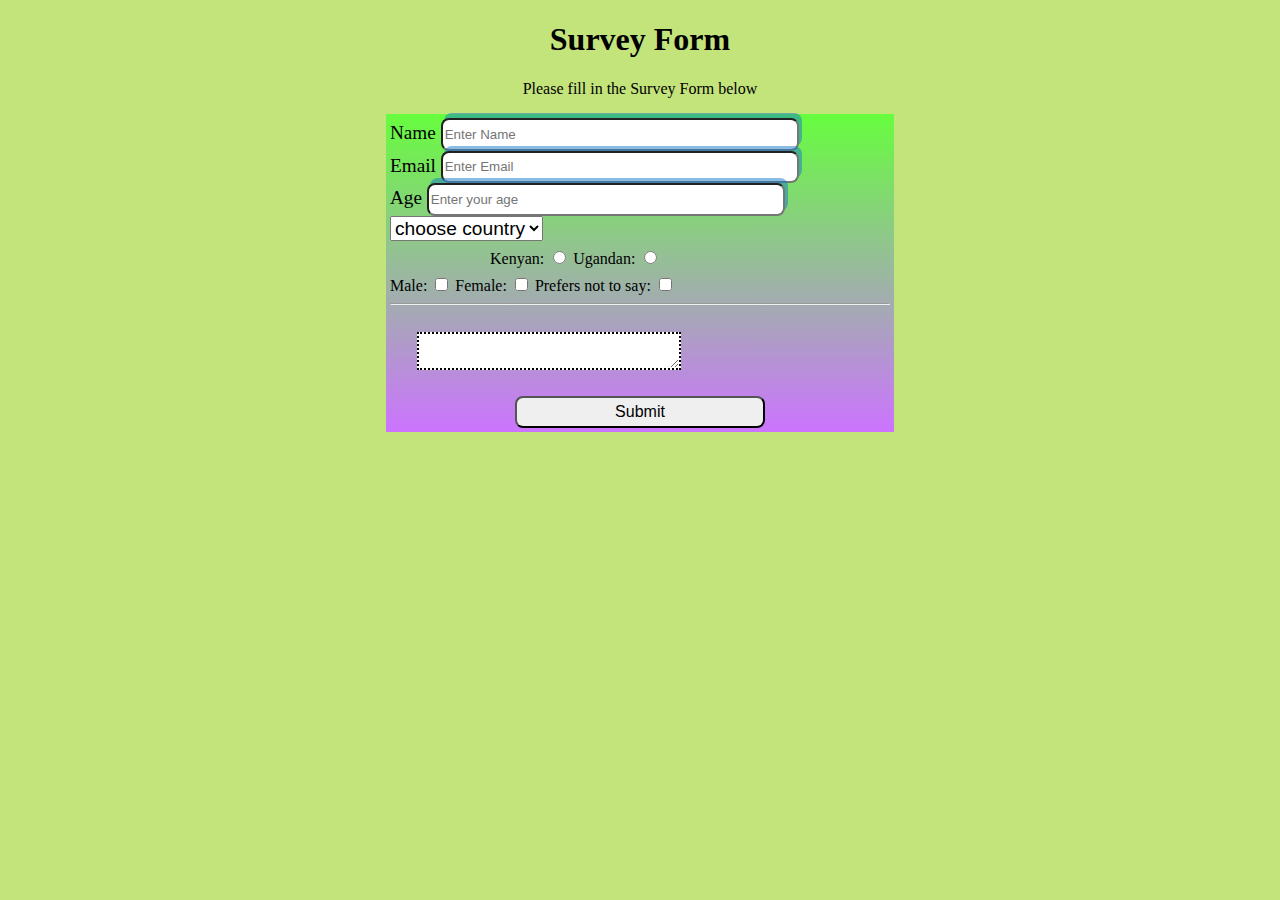
<file: Certificate Projects/Survey Form/index.html>
<!DOCTYPE html>
<html>
  <head>
    <title> Survey Form</title>
    <meta charset='UTF-8'>
    <meta lang='en'>
     <meta name="viewport" content="width=device-width, initial-scale=1" />
    <link rel='stylesheet' href='styles.css'>
  </head>
  <body id='body'>
  <h1 id='title'>Survey Form</h1>
  <p id='description'>Please fill in the Survey Form below</p>
  <form id='survey-form'>
  <label id="name-label">Name <input type='text' id='name' required placeholder='Enter Name'/></label>
  <label id="email-label">Email <input type='email' id='email' required placeholder='Enter Email'/></label>
  <label id="number-label">Age <input type='number' id='number' min='18' max='100' placeholder='Enter your age'/></label>
  <select id='dropdown'>
    <option value='0'>choose country</option>
     <option value='2'>Kenya</option>
  </select>
  <div class='nationality'>
  <label > Kenyan: <input type='radio' name='nationality' value='kenya'/></label><label > Ugandan: <input type='radio' name='nationality'value='uganda'/></label>
  </div>
  <div class='gender'>
  <label> Male: <input type='checkbox' value='male' name='male'/></label>
  <label> Female: <input type='checkbox' value='female'name='female'/></label>
  <label> Prefers not to say: <input type='checkbox' value='nosay'name='nosay'/></label>
  </div>
  <hr/>
  <textarea cols='30' row='10'></textarea>
  <input type='submit' id='submit'/>
  </form>
  </body>
</html>
</file>
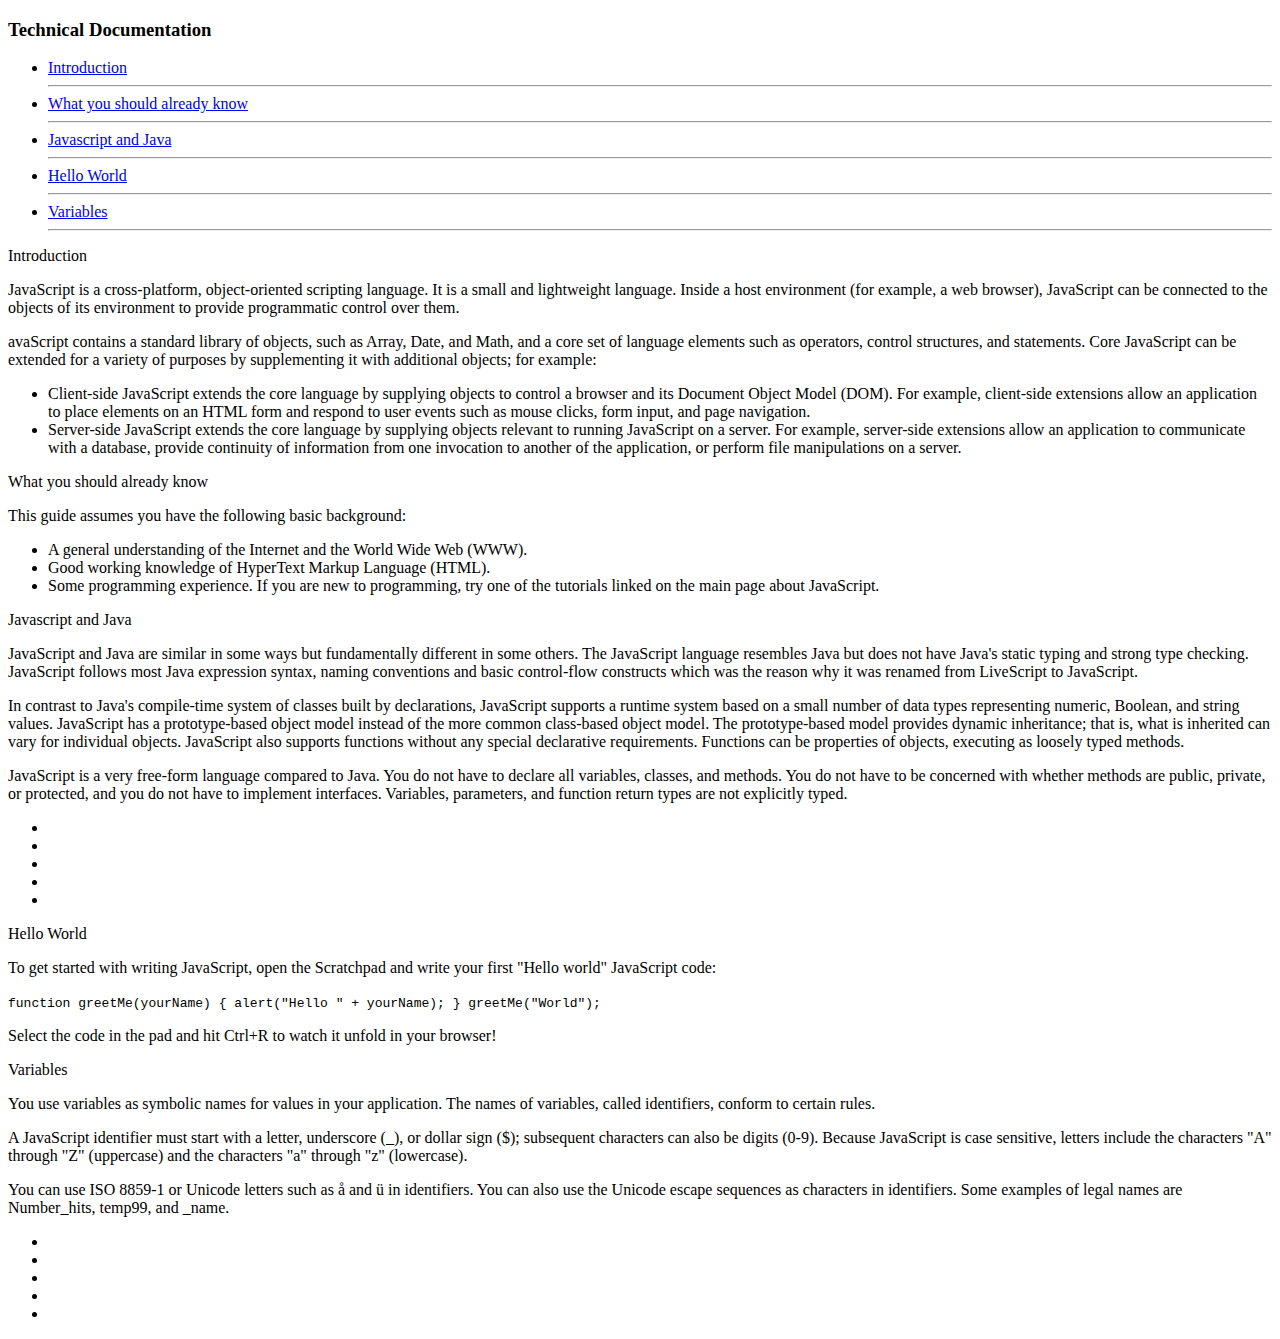
<file: Certificate Projects/Technical Documentation Page/index.html>
<!DOCTYPE html>
<html lang="en">
  <head>
    <meta charset="UTF-8">
    <meta name="viewport" content="width=device-width, initial-scale=1.0">
    
    <title>Technical Documentation Page</title>
    
    <link rel="icon" href="styles.css">
  </head>
  <body>
    <div class='all__content'>
    <nav id='navbar'>
      <header>
        <h3>Technical Documentation

        </h3>
        </header>
        <ul>
          <li><a class='nav-link' href='#introduction'>Introduction</a></li>
                  <hr/> <li><a class='nav-link' href='#what_you_should_already_know'>What you should already know</a></li>
                   <hr/>
                            <li><a class='nav-link' href='#javascript_and_java'>Javascript and Java</a></li>
                                     <hr/><li><a class='nav-link' href='#hello_world'>Hello World</a></li><hr/>
                                              <li><a class='nav-link' href='#variables'>Variables</a></li>
      <hr/> 
      </ul>
      
    </nav>
    <main id='main-doc'>
      <section id='introduction' class='main-section'>
        <header>Introduction</header>
        <p>JavaScript is a cross-platform, object-oriented scripting language. It is a small and lightweight language. Inside a host environment (for example, a web browser), JavaScript can be connected to the objects of its environment to provide programmatic control over them.</p>
        <p>avaScript contains a standard library of objects, such as Array, Date, and Math, and a core set of language elements such as operators, control structures, and statements. Core JavaScript can be extended for a variety of purposes by supplementing it with additional objects; for example:</p>
        <p></p>
        <p></p>
        <p></p>
        <code></code>
        <code></code>
        <code></code>
        <code></code>
        <code></code>
        <ul>
          <li>Client-side JavaScript extends the core language by supplying objects to control a browser and its Document Object Model (DOM). For example, client-side extensions allow an application to place elements on an HTML form and respond to user events such as mouse clicks, form input, and page navigation.</li>
          <li>Server-side JavaScript extends the core language by supplying objects relevant to running JavaScript on a server. For example, server-side extensions allow an application to communicate with a database, provide continuity of information from one invocation to another of the application, or perform file manipulations on a server.</li>
          <!-- <li></li>
          <li></li>
          <li></li> -->
        </ul>
      </section>
      <section id='what_you_should_already_know' class='main-section'>
        <header>What you should already know</header>
        <p>This guide assumes you have the following basic background:</p>
        <!-- <p></p>
        <p></p>
        <p></p>
        <p></p> -->
        <code></code>
        <code></code>
        <code></code>
        <code></code>
        <code></code>
        <ul>
          <li>A general understanding of the Internet and the World Wide Web (WWW).</li>
          <li>Good working knowledge of HyperText Markup Language (HTML).</li>
          <li>Some programming experience. If you are new to programming, try one of the tutorials linked on the main page about JavaScript.</li>
          <!-- <li></li>
          <li></li> -->
        </ul>
      </section>
      <section id='javascript_and_java' class='main-section'>
        <header> Javascript and Java</header>
        <p>JavaScript and Java are similar in some ways but fundamentally different in some others. The JavaScript language resembles Java but does not have Java's static typing and strong type checking. JavaScript follows most Java expression syntax, naming conventions and basic control-flow constructs which was the reason why it was renamed from LiveScript to JavaScript.</p>
        <p>In contrast to Java's compile-time system of classes built by declarations, JavaScript supports a runtime system based on a small number of data types representing numeric, Boolean, and string values. JavaScript has a prototype-based object model instead of the more common class-based object model. The prototype-based model provides dynamic inheritance; that is, what is inherited can vary for individual objects. JavaScript also supports functions without any special declarative requirements. Functions can be properties of objects, executing as loosely typed methods.</p>
        <p>JavaScript is a very free-form language compared to Java. You do not have to declare all variables, classes, and methods. You do not have to be concerned with whether methods are public, private, or protected, and you do not have to implement interfaces. Variables, parameters, and function return types are not explicitly typed.</p>
        <p></p>
        <p></p>
        <code></code>
        <code></code>
        <code></code>
        <code></code>
        <code></code>
        <ul>
          <li></li>
          <li></li>
          <li></li>
          <li></li>
          <li></li>
        </ul>
      </section>
      <section id='hello_world' class='main-section'>
        <header>Hello World</header>
        <p>To get started with writing JavaScript, open the Scratchpad and write your first "Hello world" JavaScript code:
</p>
        <!-- <p></p>
        <p></p>
        <p></p> -->
        
        <code>function greetMe(yourName) { alert("Hello " + yourName); }
greetMe("World");</code>
        <!-- <code></code>
        <code></code>
        <code></code>
        <code></code> -->
        <p>Select the code in the pad and hit Ctrl+R to watch it unfold in your browser!</p>
        <!-- <ul>
          <li></li>
          <li></li>
          <li></li>
          <li></li>
          <li></li>
        </ul> -->
      </section>
      <section id='variables' class='main-section'>
        <header>Variables</header>
        <p>You use variables as symbolic names for values in your application. The names of variables, called identifiers, conform to certain rules.</p>
        <p>A JavaScript identifier must start with a letter, underscore (_), or dollar sign ($); subsequent characters can also be digits (0-9). Because JavaScript is case sensitive, letters include the characters "A" through "Z" (uppercase) and the characters "a" through "z" (lowercase).</p>
        <p>You can use ISO 8859-1 or Unicode letters such as å and ü in identifiers. You can also use the Unicode escape sequences as characters in identifiers. Some examples of legal names are Number_hits, temp99, and _name.</p>
        <p></p>
        <p></p>
        <code></code>
        <code></code>
        <code></code>
        <code></code>
        <code></code>
        <ul>
          <li></li>
          <li></li>
          <li></li>
          <li></li>
          <li></li>
        </ul>
      </section>
      
    </main>
    </div>
    </body>
    </html>
</file>
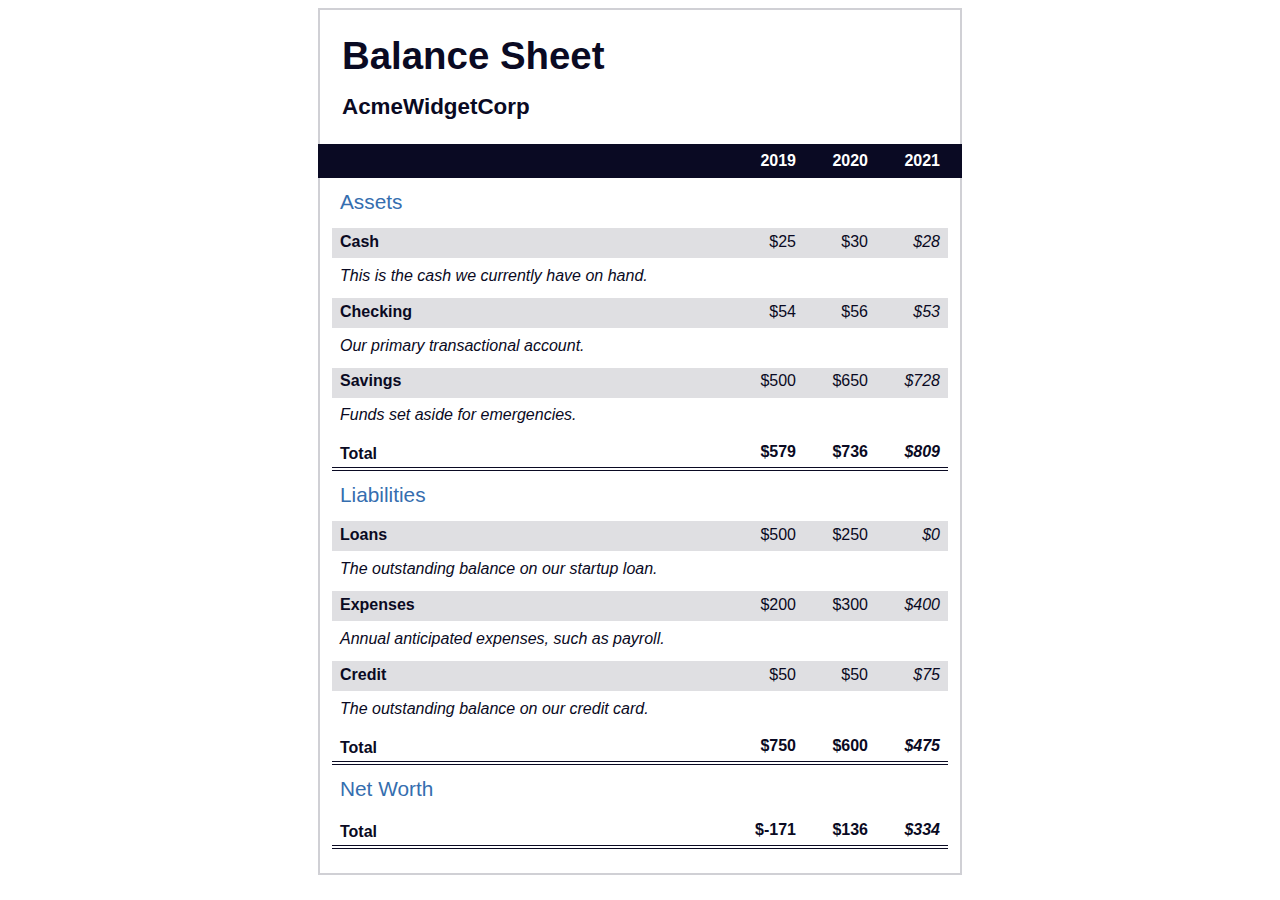
<file: Practice Projects/Balance Sheet/index.html>
<!DOCTYPE html>
<html lang="en">
  <head>
    <meta charset="UTF-8">
    <meta name="viewport" content="width=device-width, initial-scale=1.0">
    <title>Balance Sheet</title>
    <link rel="stylesheet" href="./styles.css">
  </head>
  <body>
    <main>
      <section>
        <h1>
          <span class="flex">
            <span>AcmeWidgetCorp</span>
            <span>Balance Sheet</span>
          </span>
        </h1>
        <div id="years" aria-hidden="true">
          <span class="year">2019</span>
          <span class="year">2020</span>
          <span class="year">2021</span>
        </div>
        <div class="table-wrap">
          <table>
            <caption>Assets</caption>
            <thead>
              <tr>
                <td></td>
                <th><span class="sr-only year">2019</span></th>
                <th><span class="sr-only year">2020</span></th>
                <th class="current"><span class="sr-only year">2021</span></th>
              </tr>
            </thead>
            <tbody>
              <tr class="data">
                <th>Cash <span class="description">This is the cash we currently have on hand.</span></th>
                <td>$25</td>
                <td>$30</td>
                <td class="current">$28</td>
              </tr>
              <tr class="data">
                <th>Checking <span class="description">Our primary transactional account.</span></th>
                <td>$54</td>
                <td>$56</td>
                <td class="current">$53</td>
              </tr>
              <tr class="data">
                <th>Savings <span class="description">Funds set aside for emergencies.</span></th>
                <td>$500</td>
                <td>$650</td>
                <td class="current">$728</td>
              </tr>
              <tr class="total">
                <th>Total <span class="sr-only">Assets</span></th>
                <td>$579</td>
                <td>$736</td>
                <td class="current">$809</td>
              </tr>
            </tbody>
          </table>
          <table>
            <caption>Liabilities</caption>
            <thead>
              <tr>
              <td></td>
              <th><span class="sr-only">2019</span></th>
              <th><span class="sr-only">2020</span></th>
              <th><span class="sr-only">2021</span></th>
              </tr>
            </thead>
            <tbody>
              <tr class="data">
                <th>Loans <span class="description">The outstanding balance on our startup loan.</span></th>
                <td>$500</td>
                <td>$250</td>
                <td class="current">$0</td>
              </tr>
              <tr class="data">
                <th>Expenses <span class="description">Annual anticipated expenses, such as payroll.</span></th>
                <td>$200</td>
                <td>$300</td>
                <td class="current">$400</td>
              </tr>
              <tr class="data">
                <th>Credit <span class="description">The outstanding balance on our credit card.</span></th>
                <td>$50</td>
                <td>$50</td>
                <td class="current">$75</td>
              </tr>
              <tr class="total">
                <th>Total <span class="sr-only">Liabilities</span></th>
                <td>$750</td>
                <td>$600</td>
                <td class="current">$475</td>
              </tr>
            </tbody>
          </table>
          <table>
            <caption>Net Worth</caption>
            <thead>
              <tr>
              <td></td>
              <th><span class="sr-only">2019</span></th>
              <th><span class="sr-only">2020</span></th>
              <th><span class="sr-only">2021</span></th>
              </tr>
            </thead>
            <tbody>
              <tr class="total">
                <th>Total <span class="sr-only">Net Worth</span></th>
                <td>$-171</td>
                <td>$136</td>
                <td class="current">$334</td>
              </tr>
            </tbody>
          </table>
        </div>
      </section>
    </main>
  </body>
</html>
</file>
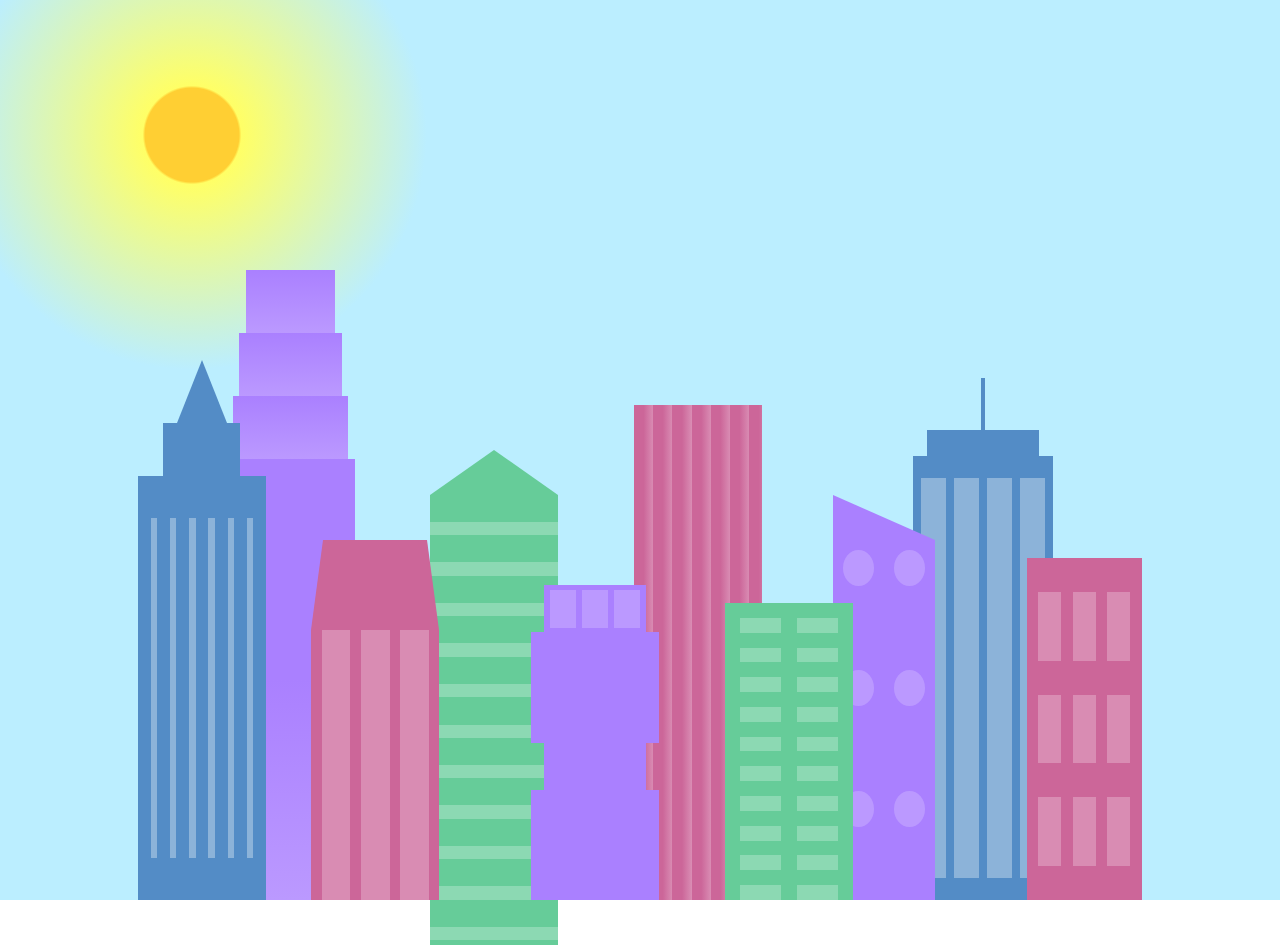
<file: Practice Projects/City Skyline/index.html>
<!DOCTYPE html>
<html lang="en">    
  <head>
    <meta charset="UTF-8">
    <title>City Skyline</title>
    <link href="styles.css" rel="stylesheet" />   
  </head>

  <body>
    <div class="background-buildings sky">
      <div></div>
      <div></div>
      <div class="bb1 building-wrap">
        <div class="bb1a bb1-window"></div>
        <div class="bb1b bb1-window"></div>
        <div class="bb1c bb1-window"></div>
        <div class="bb1d"></div>
      </div>
      <div class="bb2">
        <div class="bb2a"></div>
        <div class="bb2b"></div>
      </div>
      <div class="bb3"></div>
      <div></div>
      <div class="bb4 building-wrap">
        <div class="bb4a"></div>
        <div class="bb4b"></div>
        <div class="bb4c window-wrap">
          <div class="bb4-window"></div>
          <div class="bb4-window"></div>
          <div class="bb4-window"></div>
          <div class="bb4-window"></div>
        </div>
      </div>
      <div></div>
      <div></div>
    </div>

    <div class="foreground-buildings">
      <div></div>
      <div></div>
      <div class="fb1 building-wrap">
        <div class="fb1a"></div>
        <div class="fb1b"></div>
        <div class="fb1c"></div>
      </div>
      <div class="fb2">
        <div class="fb2a"></div>
        <div class="fb2b window-wrap">
          <div class="fb2-window"></div>
          <div class="fb2-window"></div>
          <div class="fb2-window"></div>
        </div>
      </div>
      <div></div>
      <div class="fb3 building-wrap">
        <div class="fb3a window-wrap">
          <div class="fb3-window"></div>
          <div class="fb3-window"></div>
          <div class="fb3-window"></div>
        </div>
        <div class="fb3b"></div>
        <div class="fb3a"></div>
        <div class="fb3b"></div>
      </div>
      <div class="fb4">
        <div class="fb4a"></div>
        <div class="fb4b">
          <div class="fb4-window"></div>
          <div class="fb4-window"></div>
          <div class="fb4-window"></div>
          <div class="fb4-window"></div>
          <div class="fb4-window"></div>
          <div class="fb4-window"></div>
        </div>
      </div>
      <div class="fb5"></div>
      <div class="fb6"></div>
      <div></div>
      <div></div>
    </div>
  </body>
</html>
</file>
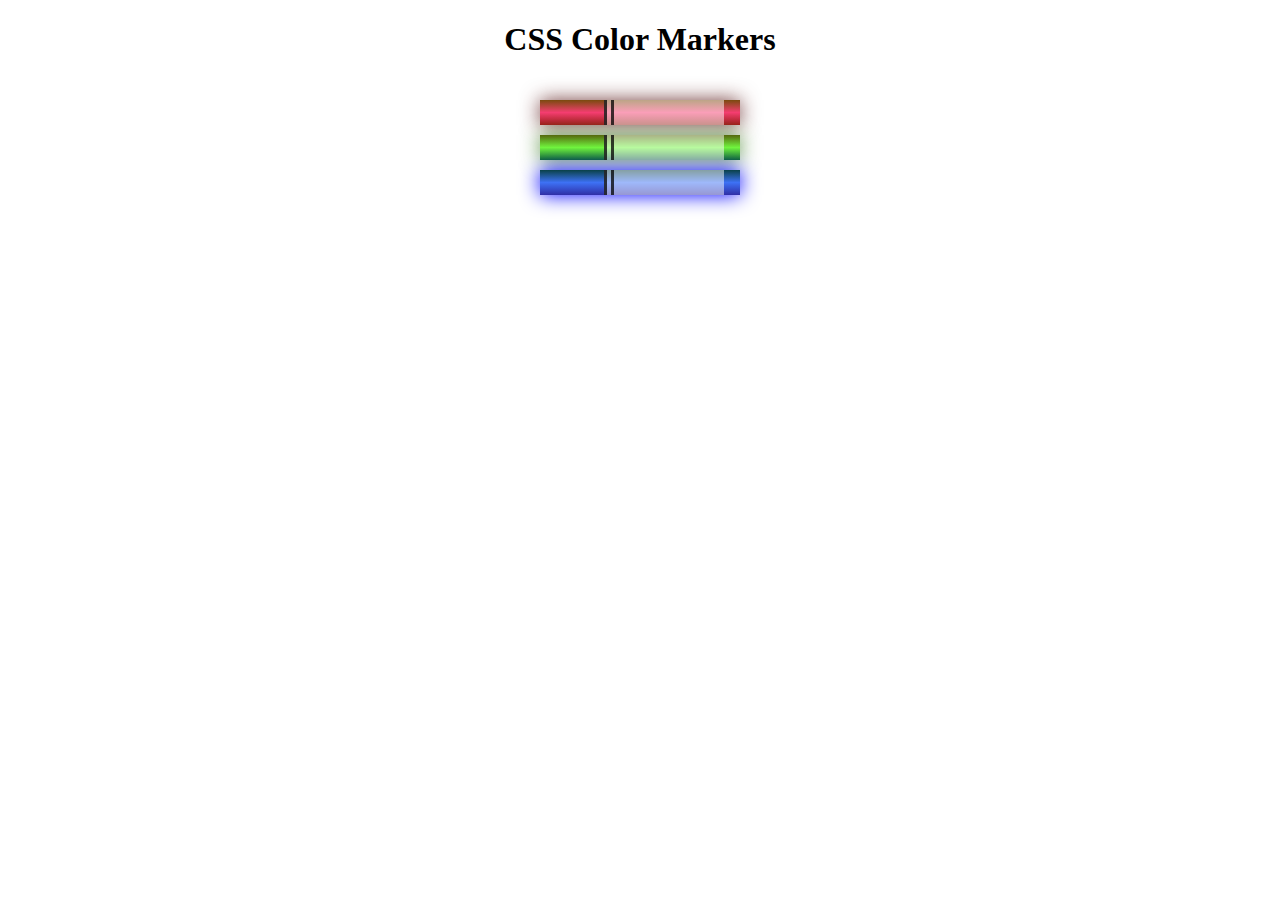
<file: Practice Projects/Colored Markers/index.html>
<!DOCTYPE html>
<html lang="en">
<head>
    <meta charset="UTF-8">
    <meta http-equiv="X-UA-Compatible" content="IE=edge">
    <meta name="viewport" content="width=device-width, initial-scale=1.0">
    <link rel="stylesheet" href="styles.css">
    <title>Colored Marker</title>
</head>
<body>
    <h1>CSS Color Markers</h1>
    <div class="container">
      <div class="marker red">
        <div class="cap"></div>
        <div class="sleeve"></div>
      </div>
      <div class="marker green">
        <div class="cap"></div>
        <div class="sleeve"></div>
      </div>
      <div class="marker blue">
        <div class="cap"></div>
        <div class="sleeve"></div>
      </div>
    </div>
</body>
</html>
</file>
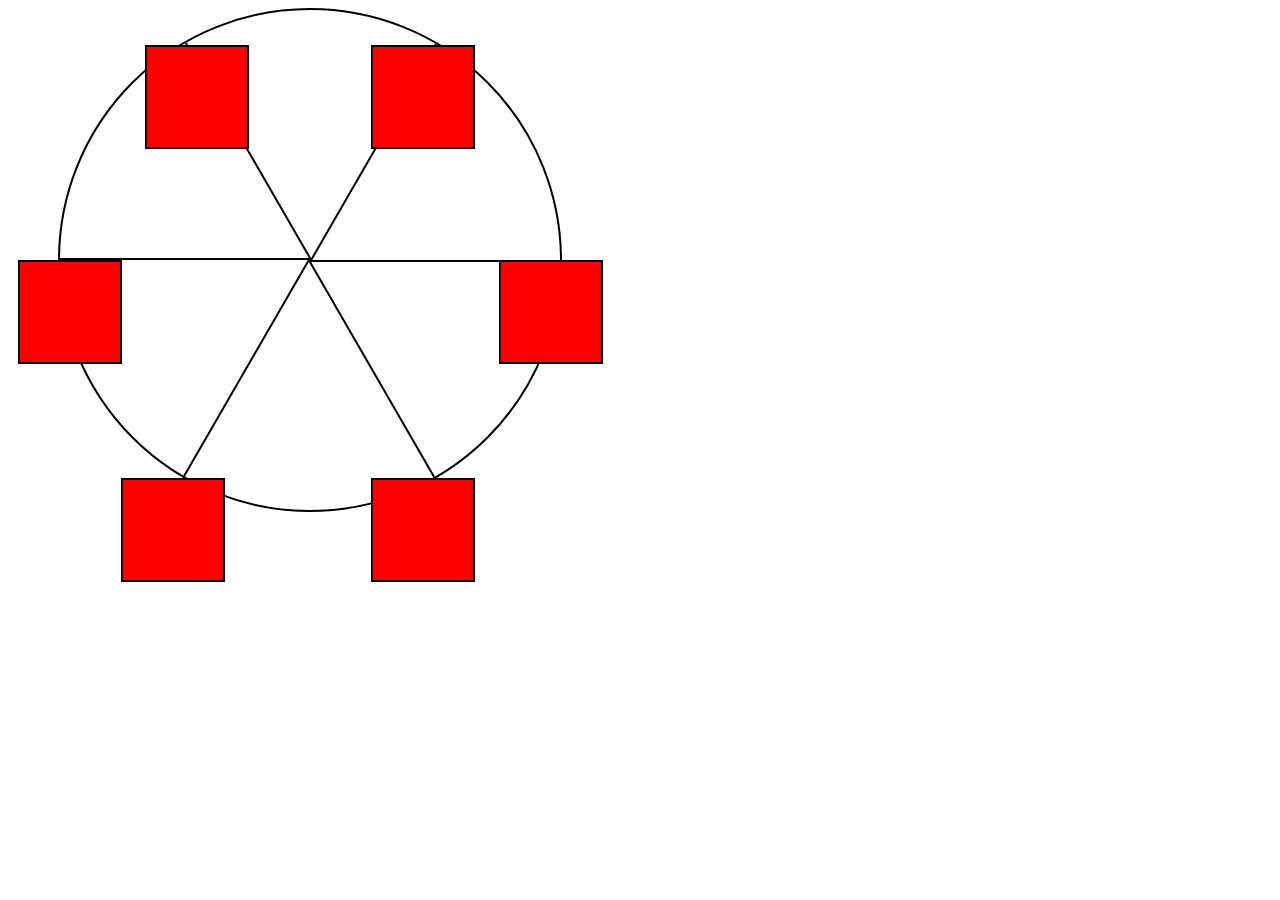
<file: Practice Projects/Ferris Wheel/index.html>
<!DOCTYPE html>
<html lang="en">
  <head>
    <meta charset="UTF-8">
    <title>Ferris Wheel</title>
    <link rel="stylesheet" href="./styles.css">
  </head>
  <body>
    <div class="wheel">
      <span class="line"></span>
      <span class="line"></span>
      <span class="line"></span>
      <span class="line"></span>
      <span class="line"></span>
      <span class="line"></span>

      <div class="cabin"></div>
      <div class="cabin"></div>
      <div class="cabin"></div>
      <div class="cabin"></div>
      <div class="cabin"></div>
      <div class="cabin"></div>
    </div>
  </body>
</html>
</file>
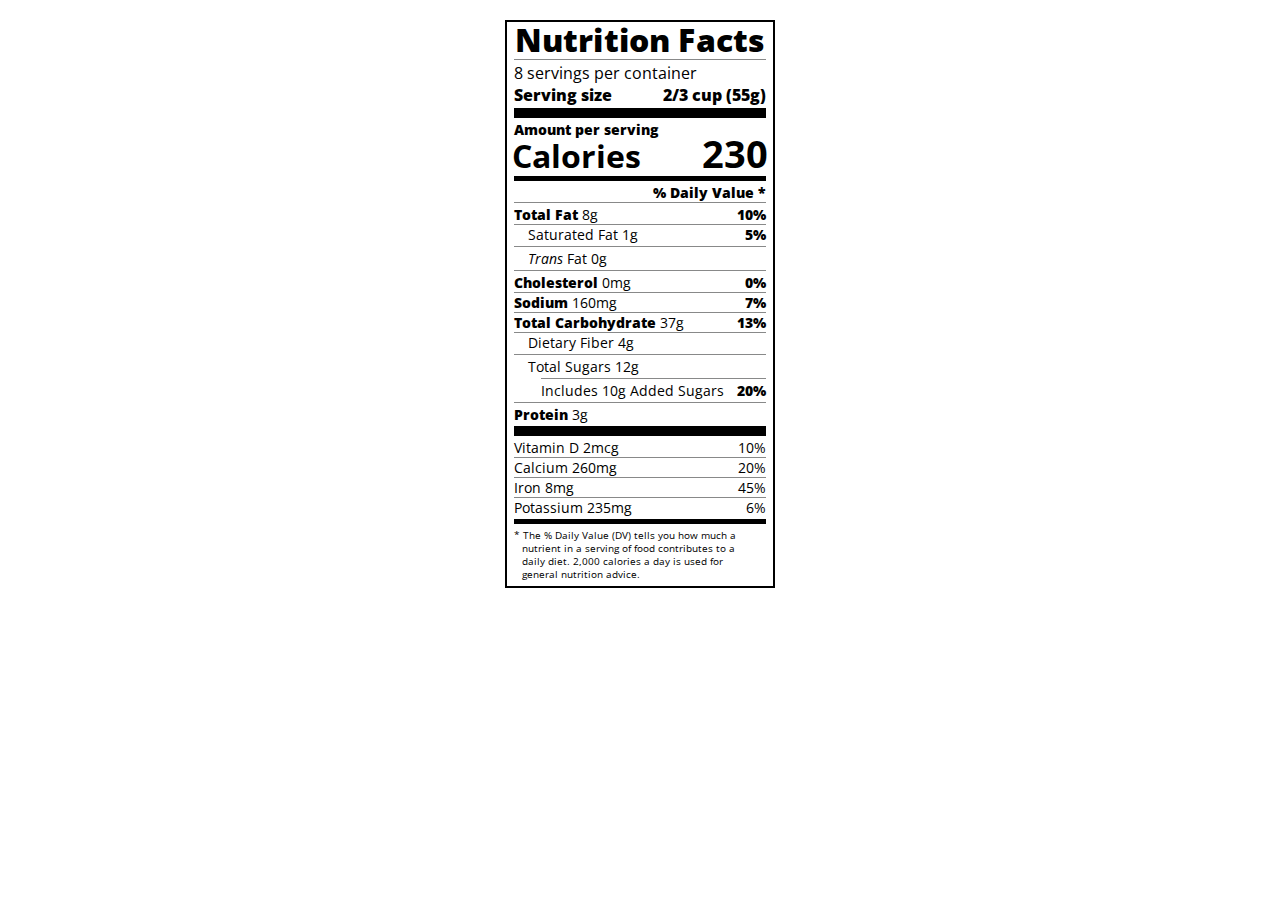
<file: Practice Projects/Nutrition Label/index.html>
<!DOCTYPE html>
<html lang="en">
  <head>
    <meta charset="UTF-8">
    <title>Nutrition Label</title>
    <link href="https://fonts.googleapis.com/css?family=Open+Sans:400,700,800" rel="stylesheet">
    <link href="./styles.css" rel="stylesheet">
  </head>
  <body>
    <div class="label">
      <header>
        <h1 class="bold">Nutrition Facts</h1>
        <div class="divider"></div>
        <p>8 servings per container</p>
        <p class="bold">Serving size <span class="right">2/3 cup (55g)</span></p>
      </header>
      <div class="divider lg"></div>
      <div class="calories-info">
        <p class="bold sm-text">Amount per serving</p>
        <h1>Calories <span class="right">230</span></h1>
      </div>
      <div class="divider md"></div>
      <div class="daily-value sm-text">
        <p class="right bold no-divider">% Daily Value *</p>
        <div class="divider"></div>
        <p><span class="bold">Total Fat</span> 8g <span class="bold right">10%</span></p>
        <p class="indent no-divider">Saturated Fat 1g <span class="bold right">5%</span></p>
        <div class="divider"></div>
        <p class="indent no-divider"><i>Trans</i> Fat 0g</p>
        <div class="divider"></div>
        <p><span class="bold">Cholesterol</span> 0mg <span class="right bold">0%</span></p>
        <p><span class="bold">Sodium</span> 160mg <span class="right bold">7%</span></p>
        <p><span class="bold">Total Carbohydrate</span> 37g <span class="right bold">13%</span></p>
        <p class="indent no-divider">Dietary Fiber 4g</p>
        <div class="divider"></div>
        <p class="indent no-divider">Total Sugars 12g</p>
        <div class="divider dbl-indent"></div>
        <p class="dbl-indent no-divider">Includes 10g Added Sugars <span class="right bold">20%</span>
        <div class="divider"></div>
        <p class="no-divider"><span class="bold">Protein</span> 3g</p>
        <div class="divider lg"></div>
        <p>Vitamin D 2mcg <span class="right">10%</span></p>
        <p>Calcium 260mg <span class="right">20%</span></p>
        <p>Iron 8mg <span class="right">45%</span></p>
        <p class="no-divider">Potassium 235mg <span class="right">6%</span></p>
      </div>
      <div class="divider md"></div>
      <p class="note">* The % Daily Value (DV) tells you how much a nutrient in a serving of food contributes to a daily diet. 2,000 calories a day is used for general nutrition advice.</p>
    </div>
  </body>
</html>
</file>
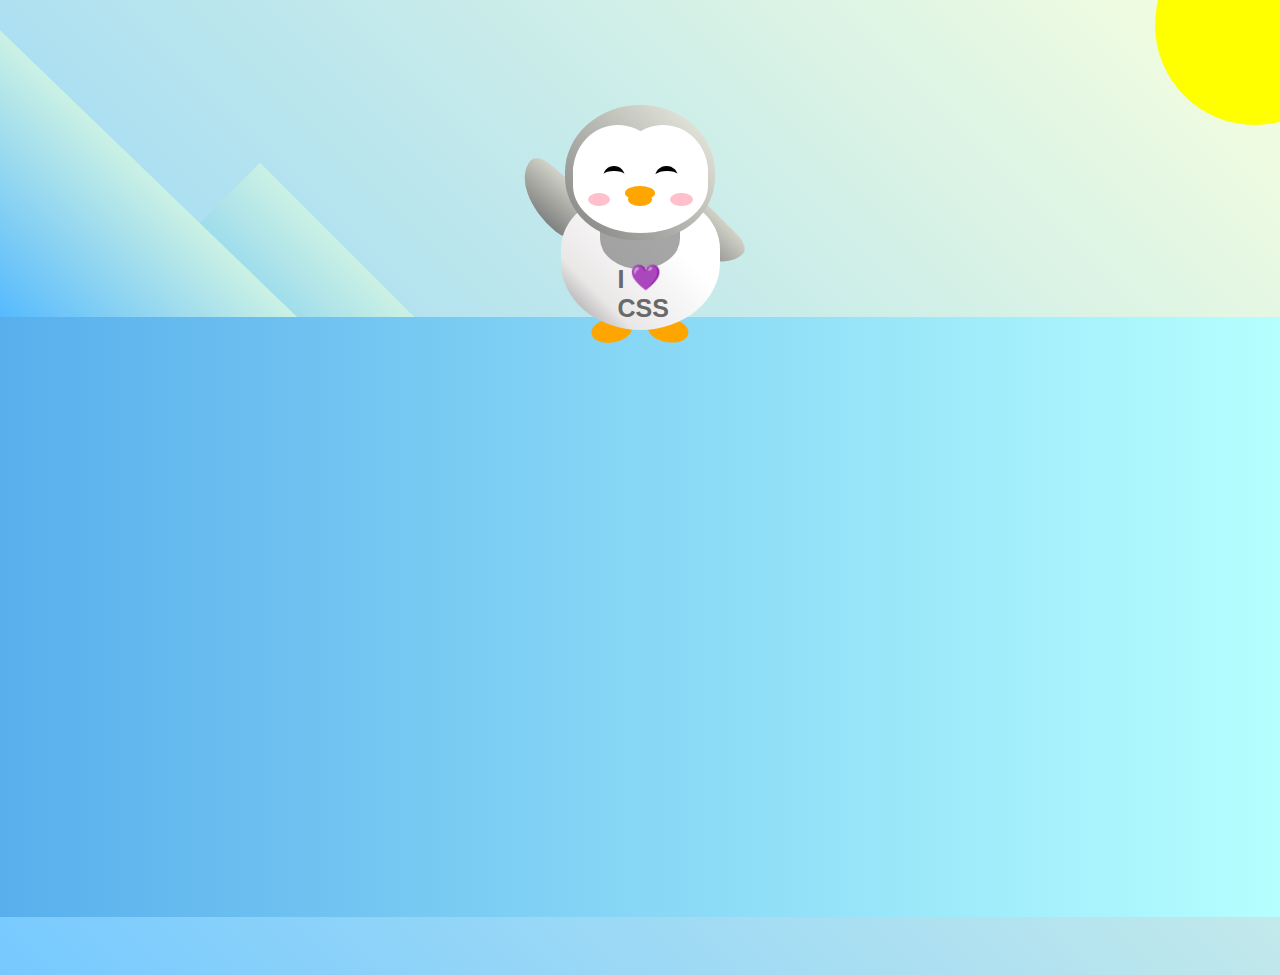
<file: Practice Projects/Penguin/index.html>
<!DOCTYPE html>
<html lang="en">
  <head>
    <meta charset="UTF-8" />
    <link rel="stylesheet" href="./styles.css" />
    <title>Penguin</title>
    <meta name="viewport" content="width=device-width, initial-scale=1.0" />
  </head>

  <body>
    <div class="left-mountain"></div>
    <div class="back-mountain"></div>
    <div class="sun"></div>
    <div class="penguin">
      <div class="penguin-head">
        <div class="face left"></div>
        <div class="face right"></div>
        <div class="chin"></div>
        <div class="eye left">
          <div class="eye-lid"></div>
        </div>
        <div class="eye right">
          <div class="eye-lid"></div>
        </div>
        <div class="blush left"></div>
        <div class="blush right"></div>
        <div class="beak top"></div>
        <div class="beak bottom"></div>
      </div>
      <div class="shirt">
        <div>💜</div>
        <p>I CSS</p>
      </div> 
      <div class="penguin-body">
        <div class="arm left"></div>
        <div class="arm right"></div>
        <div class="foot left"></div>
        <div class="foot right"></div>
      </div>
    </div>

    <div class="ground"></div>
  </body>
</html>
</file>
<file: Certificate Projects/Survey Form/styles.css>
#body{
    margin:0;
    background-image:url(https://unsplash.com/photos/olVJDJYKPSI);
    background-color:rgba(180,220,90, 0.8)
  }
  
  #title, #description{
    text-align:center;
  }
  #survey-form{
    margin:auto;
    padding:4px;
    background:linear-gradient(#67fd3e,#cc74ff);
    align-item:center;
    max-width: 500px;
    min-width:300px;
    width:60vw;
  }
  
  #name-label,#email-label, #number-label,#dropdown{
    font-size:1.2em;
    display:block;
    margin: 20 30;
  }
  input[type='text'],input[type='email'],input[type='number']{
    
    border-radius:8px;
    width:70%;
    box-shadow:3px -5px rgba(20,120,200,0.5);
    color:black;
    height:2em;
    padding-reft:3px;
  }
  
  .nationality{
    margin:3px auto;
    padding: 4px 20%;
    
    /* display:inline-block; */
  }
  
  .gender{
      margin:3px auto;
  }
  
  textarea{
    display:block;
    margin:auto;
    margin: 2em;
    border: 2px dotted black;
  
  }
  input[type='submit']{
    margin:auto;
    display: block;
    width:50%;
    height:2em;
    font-size:1em;
    border-radius:8px;
  }
</file>
<file: Certificate Projects/Technical Documentation Page/styles.css>
html{
    box-sizing:border-box;
  }
   .all__content{
     display: flex;
      flex-direction: row;
      flex-wrap: wrap;
      /* justify-content: center;
      align-items: center; */
      max-width: 1400px;
      margin: 0 auto;
      padding: 20px 10px;
     
   }
  
   @media (max-width:800px){
    .all__content{
      flex-direction:column;
    }
    }
  
    @media (min-width:1200px){
    #navbar{
      position:fixed;
      width:300px;
      height:100%;
      overflow-y:auto;
    }
     #main-doc{
     position:absolute;
     left:310px;
  }
    }
  
  
   #navbar {
    flex:30%;
    border-right:2px solid #000000;
    border-left:2px solid #000000;
    border-width:100%;
    position:fixed;
    left:0;
  }
  
   #main-doc{
     flex:60%;
     margin:5px;
     padding:1rem;
  
  }
   
  #navbar ul{
  list-style-type: none;
  }
  
  .nav-link {
    font-weight:800;
    text-decoration:none;
    padding:1.8rem auto;
    color:#16213E;
    cursor:pointer;
    /* border-bottom:1px solid; */
    list-style:none;
    line-height:1.8rem;
    justify-content:center;
    
  }
  
  header {
    color: black;
    margin: 10px;
    text-align: center;
    font-size: 1.8em;
    font-weight: thin;
  }
  
  code {
    display: block;
    text-align: left;
    white-space: pre-line;
    position: relative;
    word-break: normal;
    word-wrap: normal;
    line-height: 2;
    background-color: #f7f7f7;
    padding: 15px;
    margin: 10px;
    border-radius: 5px;
  }
  
  #navbar ul {
    height: 88%;
    padding: 0;
    overflow-y: auto;
    overflow-x: hidden;
  }
</file>
<file: Practice Projects/Balance Sheet/styles.css>
span[class~="sr-only"] {
    border: 0 !important;
    clip: rect(1px, 1px, 1px, 1px) !important;
    clip-path: inset(50%) !important;
    -webkit-clip-path: inset(50%) !important;
    height: 1px !important;
    width: 1px !important;
    position: absolute !important;
    overflow: hidden !important;
    white-space: nowrap !important;
    padding: 0 !important;
    margin: -1px !important;
  }
  
  html {
    box-sizing: border-box;
  }
  
  body {
    font-family: sans-serif;
    color: #0a0a23;
  }
  
  h1 {
    max-width: 37.25rem;
    margin: 0 auto;
    padding: 1.5rem 1.25rem;
  }
  
  h1 .flex {
    display: flex;
    flex-direction: column-reverse;
    gap: 1rem;
  }
  
  h1 .flex span:first-of-type {
    font-size: 0.7em;
  }
  
  h1 .flex span:last-of-type {
    font-size: 1.2em;
  }
  
  section {
    max-width: 40rem;
    margin: 0 auto;
    border: 2px solid #d0d0d5;
  }
  
  #years {
    display: flex;
    justify-content: flex-end;
    position: sticky;
    top: 0;
    background: #0a0a23;
    color: #fff;
    z-index: 999;
    padding: 0.5rem calc(1.25rem + 2px) 0.5rem 0;
    margin: 0 -2px;
  }
  
  #years span[class] {
    font-weight: bold;
    width: 4.5rem;
    text-align: right;
  }
  
  .table-wrap {
    padding: 0 0.75rem 1.5rem 0.75rem;
  }
  
  table {
    border-collapse: collapse;
    border: 0;
    width: 100%;
    position: relative;
    margin-top: 3rem;
  }
  
  table caption {
    color: #356eaf;
    font-size: 1.3em;
    font-weight: normal;
    position: absolute;
    top: -2.25rem;
    left: 0.5rem;
  }
  
  tbody td {
    width: 100vw;
    min-width: 4rem;
    max-width: 4rem;
  }
  
  tbody th {
    width: calc(100% - 12rem);
  }
  
  tr[class="total"] {
    border-bottom: 4px double #0a0a23;
    font-weight: bold;
  }
  
  tr[class="total"] th {
    text-align: left;
    padding: 0.5rem 0 0.25rem 0.5rem;
  }
  
  tr.total td {
    text-align: right;
    padding: 0 0.25rem;
  }
  
  tr.total td:nth-of-type(3) {
    padding-right: 0.5rem;
  }
  
  tr.total:hover {
    background-color: #99c9ff;
  }
  
  td.current {
    font-style: italic;
  }
  
  tr.data {
    background-image: linear-gradient(to bottom, #dfdfe2 1.845rem, white 1.845rem);
  }
  
  tr.data th {
    text-align: left;
    padding-top: 0.3rem;
    padding-left: 0.5rem;
  }
  
  tr.data th .description {
    display: block;
    font-weight: normal;
    font-style: italic;
    padding: 1rem 0 0.75rem;
    margin-right: -13.5rem;
  }
  
  tr.data td {
    vertical-align: top;
    padding: 0.3rem 0.25rem 0;
    text-align: right;
  }
  
  tr.data td:last-of-type{
    padding-right:0.5rem;
  }
</file>
<file: Practice Projects/City Skyline/styles.css>
:root {
    --building-color1: #aa80ff;
    --building-color2: #66cc99;
    --building-color3: #cc6699;
    --building-color4: #538cc6;
    --window-color1: #bb99ff;
    --window-color2: #8cd9b3;
    --window-color3: #d98cb3;
    --window-color4: #8cb3d9;
  }
  
  * {
    box-sizing: border-box;
  }
  
  body {
    height: 100vh;
    margin: 0;
    overflow: hidden;
  }
  
  .background-buildings, .foreground-buildings {
    width: 100%;
    height: 100%;
    display: flex;
    align-items: flex-end;
    justify-content: space-evenly;
    position: absolute;
    top: 0;
  }
  
  .building-wrap {
    display: flex;
    flex-direction: column;
    align-items: center;
  }
  
  .window-wrap {
    display: flex;
    align-items: center;
    justify-content: space-evenly;
  }
  
  .sky {
    background: radial-gradient(
        closest-corner circle at 15% 15%,
        #ffcf33,
        #ffcf33 20%,
        #ffff66 21%,
        #bbeeff 100%
      );
  }
  
  /* BACKGROUND BUILDINGS - "bb" stands for "background building" */
  .bb1 {
    width: 10%;
    height: 70%;
  }
  
  .bb1a {
    width: 70%;
  }
    
  .bb1b {
    width: 80%;
  }
    
  .bb1c {
    width: 90%;
  }
  
  .bb1d {
    width: 100%;
    height: 70%;
    background: linear-gradient(
        var(--building-color1) 50%,
        var(--window-color1)
      );
  }
  
  .bb1-window {
    height: 10%;
    background: linear-gradient(
        var(--building-color1),
        var(--window-color1)
      );
  }
  
  .bb2 {
    width: 10%;
    height: 50%;
  }
  
  .bb2a {
    border-bottom: 5vh solid var(--building-color2);
    border-left: 5vw solid transparent;
    border-right: 5vw solid transparent;
  }
  
  .bb2b {
    width: 100%;
    height: 100%;
    background: repeating-linear-gradient(
        var(--building-color2),
        var(--building-color2) 6%,
        var(--window-color2) 6%,
        var(--window-color2) 9%
      );
  }
  
  .bb3 {
    width: 10%;
    height: 55%;
    background: repeating-linear-gradient(
        90deg,
        var(--building-color3),
        var(--building-color3),
        var(--window-color3) 15%
      );
  }
  
  .bb4 {
    width: 11%;
    height: 58%;
  }
  
  .bb4a {
    width: 3%;
    height: 10%;
    background-color: var(--building-color4);
  }
  
  .bb4b {
    width: 80%;
    height: 5%;
    background-color: var(--building-color4);
  }
    
  .bb4c {
    width: 100%;
    height: 85%;
    background-color: var(--building-color4);
  }
  
  .bb4-window {
    width: 18%;
    height: 90%;
    background-color: var(--window-color4);
  }
  
  /* FOREGROUND BUILDINGS - "fb" stands for "foreground building" */
  .fb1 {
    width: 10%;
    height: 60%;
  }
  
  .fb1a {
    border-bottom: 7vh solid var(--building-color4);
    border-left: 2vw solid transparent;
    border-right: 2vw solid transparent;
  }
  
  .fb1b {
    width: 60%;
    height: 10%;
    background-color: var(--building-color4);
  }
    
  .fb1c {
    width: 100%;
    height: 80%;
    background: repeating-linear-gradient(
        90deg,
        var(--building-color4),
        var(--building-color4) 10%,
        transparent 10%,
        transparent 15%
      ),
      repeating-linear-gradient(
        var(--building-color4),
        var(--building-color4) 10%,
        var(--window-color4) 10%,
        var(--window-color4) 90%
      );
  }
  
  .fb2 {
    width: 10%;
    height: 40%;
  }
  
  .fb2a {
    width: 100%;
    border-bottom: 10vh solid var(--building-color3);
    border-left: 1vw solid transparent;
    border-right: 1vw solid transparent;
  }
  
  .fb2b {
    width: 100%;
    height: 75%;
    background-color: var(--building-color3);
  }
  
  .fb2-window {
    width: 22%;
    height: 100%;
    background-color: var(--window-color3);
  }
  
  .fb3 {
    width: 10%;
    height: 35%;
  }
    
  .fb3a {
    width: 80%;
    height: 15%;
    background-color: var(--building-color1);
  }
    
  .fb3b {
    width: 100%;
    height: 35%;
    background-color: var(--building-color1);
  }
  
  .fb3-window {
    width: 25%;
    height: 80%;
    background-color: var(--window-color1);
  }
  
  .fb4 {
    width: 8%;
    height: 45%;
    position: relative;
    left: 10%;
  }
  
  .fb4a {
    border-top: 5vh solid transparent;
    border-left: 8vw solid var(--building-color1);
  }
  
  .fb4b {
    width: 100%;
    height: 89%;
    background-color: var(--building-color1);
    display: flex;
    flex-wrap: wrap;
  }
  
  .fb4-window {
    width: 30%;
    height: 10%;
    border-radius: 50%;
    background-color: var(--window-color1);
    margin: 10%;
  }
  
  .fb5 {
    width: 10%;
    height: 33%;
    position: relative;
    right: 10%;
    background: repeating-linear-gradient(
        var(--building-color2),
        var(--building-color2) 5%,
        transparent 5%,
        transparent 10%
      ),
      repeating-linear-gradient(
        90deg,
        var(--building-color2),
        var(--building-color2) 12%,
        var(--window-color2) 12%,
        var(--window-color2) 44%
      );
  }
  
  .fb6 {
    width: 9%;
    height: 38%;
    background: repeating-linear-gradient(
        90deg,
        var(--building-color3),
        var(--building-color3) 10%,
        transparent 10%,
        transparent 30%
      ),
      repeating-linear-gradient(
        var(--building-color3),
        var(--building-color3) 10%,
        var(--window-color3) 10%,
        var(--window-color3) 30%
      );
  }
  
  @media (max-width: 1000px) {
    :root {
      --building-color1: #000;
      --building-color2: #000;
      --building-color3: #000;
      --building-color4: #000;
      --window-color1: #777;
      --window-color2: #777;
      --window-color3: #777;
      --window-color4: #777;
    }
    .sky {
      background: radial-gradient(
          closest-corner circle at 15% 15%,
          #ccc,
          #ccc 20%,
          #445 21%,
          #223 100%
        );
    }
  }
</file>
<file: Practice Projects/Colored Markers/styles.css>
h1 {
    text-align: center;
  }
  
  .container {
    background-color: rgb(255, 255, 255);
    padding: 10px 0;
  }
  
  .marker {
    width: 200px;
    height: 25px;
    margin: 10px auto;
  }
  
  .cap {
    width: 60px;
    height: 25px;
  }
  
  .sleeve {
    width: 110px;
    height: 25px;
    background-color: rgba(255, 255, 255, 0.5);
    border-left: 10px double rgba(0, 0, 0, 0.75);
  }
  
  .cap, .sleeve {
    display: inline-block;
  }
  
  .red {
    background: linear-gradient(rgb(122, 74, 14), rgb(245, 62, 113), rgb(162, 27, 27));
    box-shadow: 0 0 20px 0 rgba(83, 14, 14, 0.8);
  }
  
  .green {
    background: linear-gradient(#55680D, #71F53E, #116C31);
    box-shadow: 0 0 20px 0 #3B7E20CC;
  }

  .blue {
    background: linear-gradient(hsl(186, 76%, 16%), hsl(223, 90%, 60%), hsl(240, 56%, 42%));
    box-shadow: 0 0 20px 0 blue;
  }
</file>
<file: Practice Projects/Ferris Wheel/styles.css>
.wheel {
    border: 2px solid black;
    border-radius: 50%;
    margin-left: 50px;
    position: absolute;
    height: 55vw;
    width: 55vw;
    max-width: 500px;
    max-height: 500px;
    animation-name: wheel;
    animation-duration: 10s;
    animation-iteration-count: infinite;
    animation-timing-function: linear;
  }
  
  .line {
    background-color: black;
    width: 50%;
    height: 2px;
    position: absolute;
    top: 50%;
    left: 50%;
    transform-origin: 0% 0%;
  }
  
  .line:nth-of-type(2) {
    transform: rotate(60deg);
  }
  .line:nth-of-type(3) {
    transform: rotate(120deg);
  }
  .line:nth-of-type(4) {
    transform: rotate(180deg);
  }
  .line:nth-of-type(5) {
    transform: rotate(240deg);
  }
  .line:nth-of-type(6) {
    transform: rotate(300deg);
  }
  
  .cabin {
    background-color: red;
    width: 20%;
    height: 20%;
    position: absolute;
    border: 2px solid;
    transform-origin: 50% 0%;
    animation: cabins 10s ease-in-out infinite;
  }
  
  .cabin:nth-of-type(1) {
    right: -8.5%;
    top: 50%;
  }
  .cabin:nth-of-type(2) {
    right: 17%;
    top: 93.5%;
  }
  .cabin:nth-of-type(3) {
    right: 67%;
    top: 93.5%;
  }
  .cabin:nth-of-type(4) {
    left: -8.5%;
    top: 50%;
  }
  .cabin:nth-of-type(5) {
    left: 17%;
    top: 7%;
  }
  .cabin:nth-of-type(6) {
    right: 17%;
    top: 7%;
  }
  
  @keyframes wheel {
     0% {
       transform: rotate(0deg);
     }
     100% {
       transform: rotate(360deg);
     }
  }
  
  @keyframes cabins {
    0% {
      transform: rotate(0deg);
    }
    25% {
      background-color: yellow;
    }
    50% {
      background-color: purple;
    }
    75%{
      background-color: yellow;
    }
    100% {
      transform: rotate(-360deg);
    }
  }
</file>
<file: Practice Projects/Nutrition Label/styles.css>
* {
    box-sizing: border-box;
  }
  
  html {
    font-size: 16px;
  }
  
  body {
    font-family: 'Open Sans', sans-serif;
  }
  
  .label {
    border: 2px solid black;
    width: 270px;
    margin: 20px auto;
    padding: 0 7px;
  }
  
  header h1 {
    text-align: center;
    margin: -4px 0;
    letter-spacing: 0.15px
  }
  
  p {
    margin: 0;
  }
  
  .divider {
    border-bottom: 1px solid #888989;
    margin: 2px 0;
    clear: right;
  }
  
  .bold {
    font-weight: 800;
  }
  
  .right {
    float: right;
  }
  
  .lg {
    height: 10px;
  }
  
  .lg, .md {
    background-color: black;
    border: 0;
  }
  
  .md {
    height: 5px;
  }
  
  .sm-text {
    font-size: 0.85rem;
  }
  
  .calories-info h1 {
    margin: -5px -2px;
    overflow: hidden;
  }
  
  .calories-info span {
    font-size: 1.2em;
    margin-top: -7px;
  }
  
  .indent {
    margin-left: 1em;
  }
  
  .dbl-indent {
    margin-left: 2em;
  }
  
  .daily-value p:not(.no-divider) {
    border-bottom: 1px solid #888989;
  }
  .note {
    font-size: 0.6rem;
    margin: 5px 0;
    text-indent:-8px;
    padding:0 8px;
  }
</file>
<file: Practice Projects/Penguin/styles.css>
:root {
    --penguin-face: white;
    --penguin-picorna: orange;
    --penguin-skin: gray;
  }
  
  body {
    background: linear-gradient(45deg, rgb(118, 201, 255), rgb(247, 255, 222));
    margin: 0;
    padding: 0;
    width: 100%;
    height: 100vh;
    overflow: clip;
  }
  
  .left-mountain {
    width: 300px;
    height: 300px;
    background: linear-gradient(rgb(203, 241, 228), rgb(80, 183, 255));
    position: absolute;
    transform: skew(0deg, 44deg);
    z-index: 2;
    margin-top: 100px;
  }
  
  .back-mountain {
    width: 300px;
    height: 300px;
    background: linear-gradient(rgb(203, 241, 228), rgb(47, 170, 255));
    position: absolute;
    z-index: 1;
    transform: rotate(45deg);
    left: 110px;
    top: 225px;
  }
  
  .sun {
    width: 200px;
    height: 200px;
    background-color: yellow;
    position: absolute;
    border-radius: 50%;
    top: -75px;
    right: -75px;
  }
  
  .penguin {
    width: 300px;
    height: 300px;
    margin: auto;
    margin-top: 75px;
    z-index: 4;
    position: relative;
    transition: transform 1s ease-in-out 0ms;
  }
  
  .penguin * {
    position: absolute;
  }
  
  .penguin:active {
    transform: scale(1.5);
    cursor: not-allowed;
  }
  
  .penguin-head {
    width: 50%;
    height: 45%;
    background: linear-gradient(
      45deg,
      var(--penguin-skin),
      rgb(239, 240, 228)
    );
    border-radius: 70% 70% 65% 65%;
    top: 10%;
    left: 25%;
    z-index: 1;
  }
  
  .face {
    width: 60%;
    height: 70%;
    background-color: var(--penguin-face);
    border-radius: 70% 70% 60% 60%;
    top: 15%;
  }
  
  .face.left {
    left: 5%;
  }
  
  .face.right {
    right: 5%;
  }
  
  .chin {
    width: 90%;
    height: 70%;
    background-color: var(--penguin-face);
    top: 25%;
    left: 5%;
    border-radius: 70% 70% 100% 100%;
  }
  
  .eye {
    width: 15%;
    height: 17%;
    background-color: black;
    top: 45%;
    border-radius: 50%;
  }
  
  .eye.left {
    left: 25%;
  }
  
  .eye.right {
    right: 25%;
  }
  
  .eye-lid {
    width: 150%;
    height: 100%;
    background-color: var(--penguin-face);
    top: 25%;
    left: -23%;
    border-radius: 50%;
  }
  
  .blush {
    width: 15%;
    height: 10%;
    background-color: pink;
    top: 65%;
    border-radius: 50%;
  }
  
  .blush.left {
    left: 15%;
  }
  
  .blush.right {
    right: 15%;
  }
  
  .beak {
    height: 10%;
    background-color: var(--penguin-picorna);
    border-radius: 50%;
  }
  
  .beak.top {
    width: 20%;
    top: 60%;
    left: 40%;
  }
  
  .beak.bottom {
    width: 16%;
    top: 65%;
    left: 42%;
  }
  
  .shirt {
    font: bold 25px Helvetica, sans-serif;
    top: 165px;
    left: 127.5px;
    z-index: 1;
    color: #6a6969;
  }
  
  .shirt div {
    font-weight:  initial;
    top: 22.5px;
    left: 12px;
  }
  
  .penguin-body {
    width: 53%;
    height: 45%;
    background: linear-gradient(
      45deg,
      rgb(134, 133, 133) 0%,
      rgb(234, 231, 231) 25%,
      white 67%
    );
    border-radius: 80% 80% 100% 100%;
    top: 40%;
    left: 23.5%;
  }
  
  .penguin-body::before {
    content: "";
    position: absolute;
    width: 50%;
    height: 45%;
    background-color: var(--penguin-skin);
    top: 10%;
    left: 25%;
    border-radius: 0% 0% 100% 100%;
    opacity: 70%;
  }
  
  .arm {
    width: 30%;
    height: 60%;
    background: linear-gradient(
      90deg,
      var(--penguin-skin),
      rgb(209, 210, 199)
    );
    border-radius: 30% 30% 30% 120%;
    z-index: -1;
  }
  
  .arm.left {
    top: 35%;
    left: 5%;
    transform-origin: top left; 
    transform: rotate(130deg) scaleX(-1);
    animation: 3s linear infinite wave;
  }
  
  .arm.right {
    top: 0%;
    right: -5%;
    transform: rotate(-45deg);
  }
  
  @keyframes wave {
    10% {
      transform: rotate(110deg) scaleX(-1);
    }
    20% {
      transform: rotate(130deg) scaleX(-1);
    }
    30% {
      transform: rotate(110deg) scaleX(-1);
    }
    40% {
      transform: rotate(130deg) scaleX(-1);
    }
  }
  
  .foot {
    width:  15%;
    height: 30%;
    background-color: var(--penguin-picorna);
    top: 85%;
    border-radius: 50%;
    z-index: -1;
  }
  
  .foot.left {
    left: 25%;
    transform: rotate(80deg);
  }
  
  .foot.right {
    right: 25%;
    transform: rotate(-80deg);
  }
  
  .ground {
    width: 100vw;
    height: calc(100vh - 300px);
    background: linear-gradient(90deg, rgb(88, 175, 236), rgb(182, 255, 255));
    z-index: 3;
    position: absolute;
    margin-top: -58px;
  }
</file>
